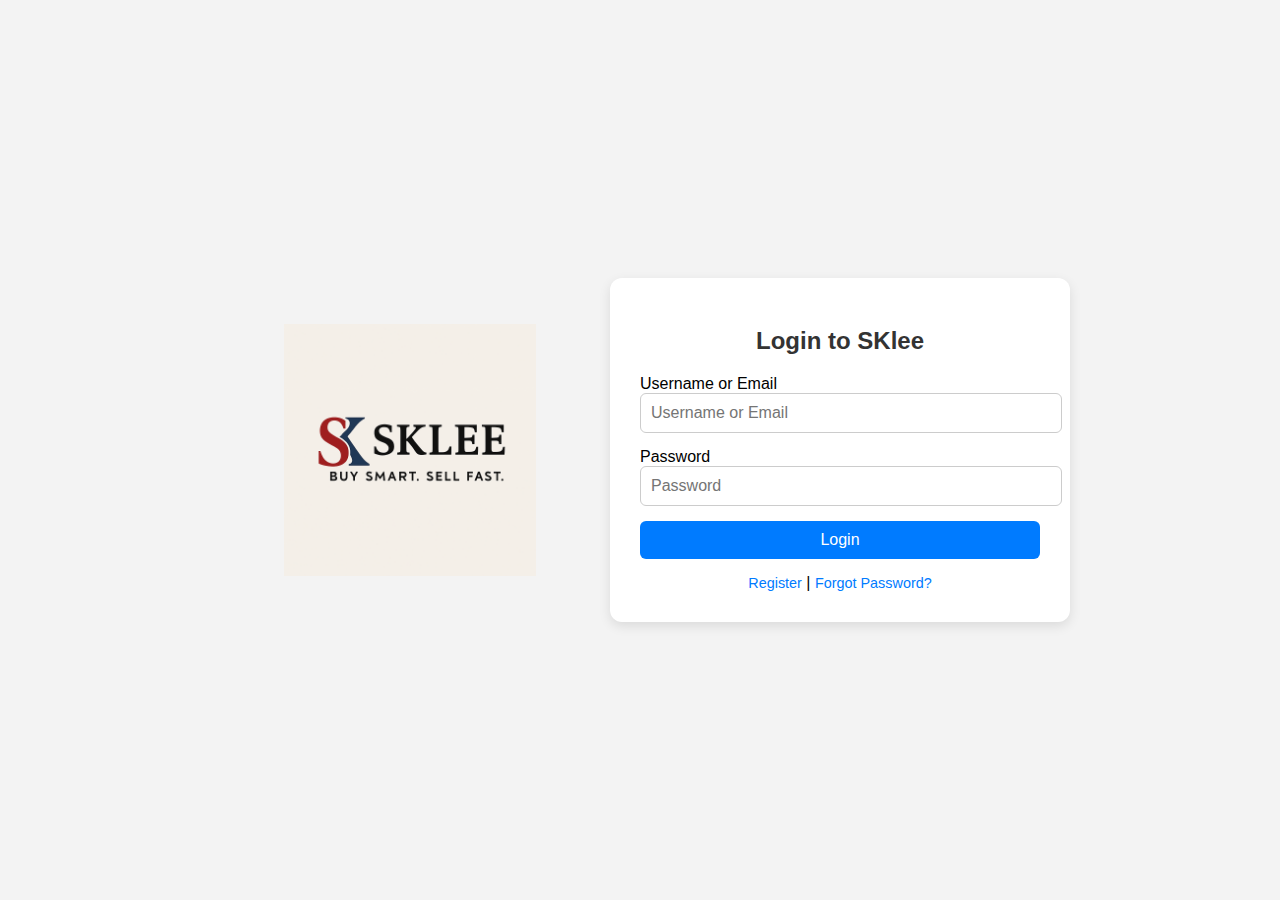
<file: index.html>
<!DOCTYPE html>
<html lang="en">
<head>
    <meta charset="UTF-8">
    <title>Login - SKlee</title>
    <link rel="stylesheet" href="css/style.css">
</head>
<body>
    <div class="login-wrapper">
        <!-- Left Logo Section -->
        <div class="logo-section">
            <img src="assets/sklee_logo.png" alt="SKlee Logo">
        </div>

        <!-- Right Login Form Section -->
        <div class="form-container">
            <h2>Login to SKlee</h2>

            <!-- Flash messages placeholder (static version) -->
            <div class="flash-messages">
                <!-- This would be populated by Flask in a real application -->
                <!-- <p class="flash success">Registration successful!</p> -->
                <!-- <p class="flash danger">Invalid credentials</p> -->
            </div>

            <form method="POST" action="#">
                <!-- CSRF token would go here in Flask -->

                <label for="username_or_email">Username or Email</label>
                <input type="text" id="username_or_email" name="username_or_email" class="form-control" placeholder="Username or Email">

                <label for="password">Password</label>
                <input type="password" id="password" name="password" class="form-control" placeholder="Password">

                <button type="submit" class="btn">Login</button>

                <div class="links">
                    <a href="register.html">Register</a> |
                    <a href="#">Forgot Password?</a>
                </div>
            </form>
        </div>
    </div>
</body>
</html>
</file>
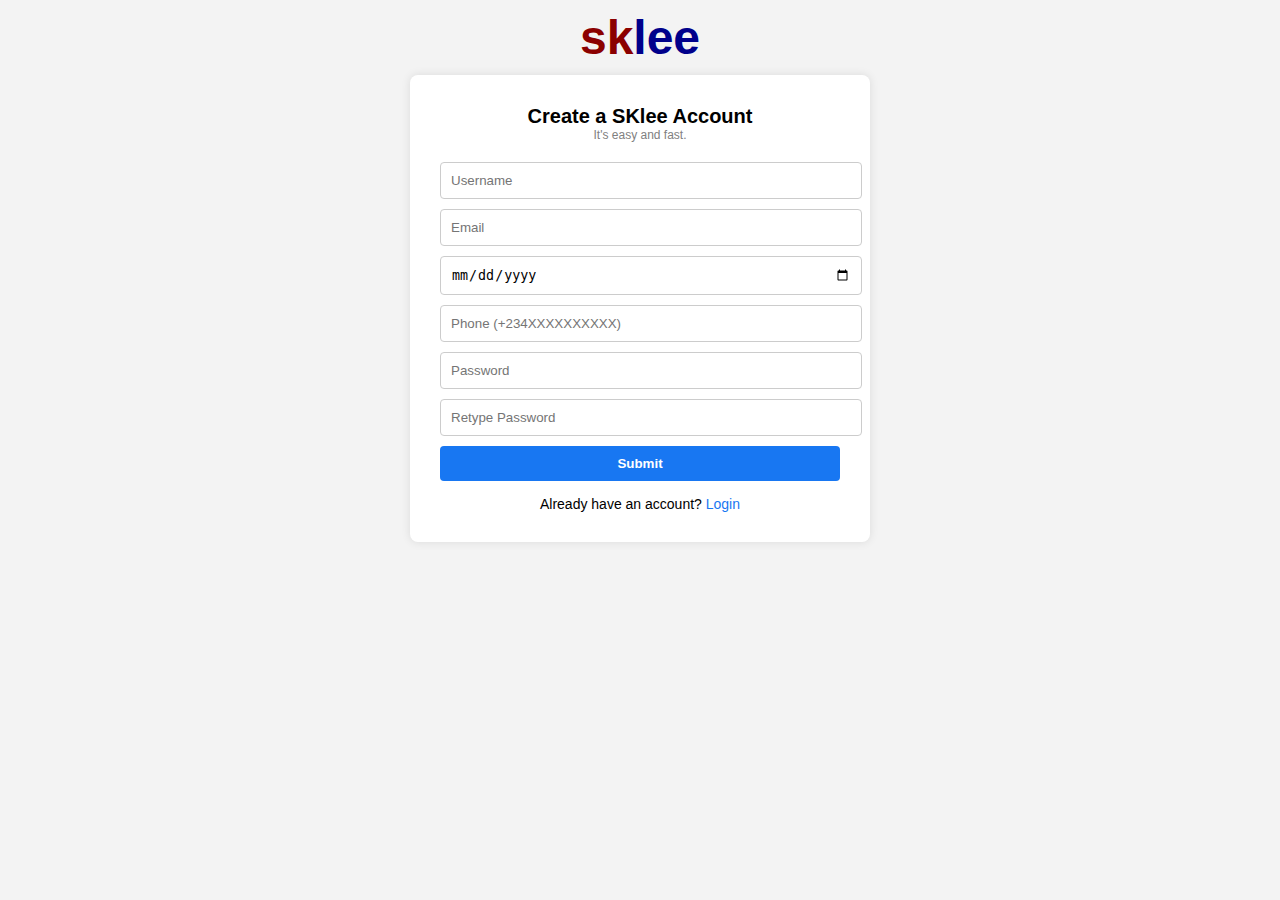
<file: register.html>
<!DOCTYPE html>
<html lang="en">
<head>
    <meta charset="UTF-8" />
    <title>Register | SKlee</title>
    <link rel="stylesheet" href="css/register.css" />
</head>
<body>
    <!-- Moved logo OUTSIDE container and above form -->
    <div class="logo">
        <span class="sk">sk</span><span class="lee">lee</span>
    </div>

    <div class="register-wrapper">
        <div class="register-title">Create a SKlee Account</div>
        <div class="sub-title">It's easy and fast.</div>
        <form method="POST" action="#">
            <!-- CSRF token would go here in Flask -->

            <input type="text" name="username" placeholder="Username" class="">
            <div class="error-text"></div>

            <input type="email" name="email" placeholder="Email" class="">
            <div class="error-text"></div>

            <input type="date" name="dob" placeholder="Date of Birth" class="">
            <div class="error-text"></div>

            <input type="tel" name="phone" placeholder="Phone (+234XXXXXXXXXX)" class="">
            <div class="error-text"></div>

            <input type="password" name="password" placeholder="Password" class="">
            <div class="error-text"></div>

            <input type="password" name="confirm_password" placeholder="Retype Password" class="">
            <div class="error-text"></div>

            <button type="submit" class="submit-btn">Submit</button>
        </form>

        <div class="login-link">
            Already have an account? <a href="index.html">Login</a>
        </div>
    </div>
</body>
</html>
</file>
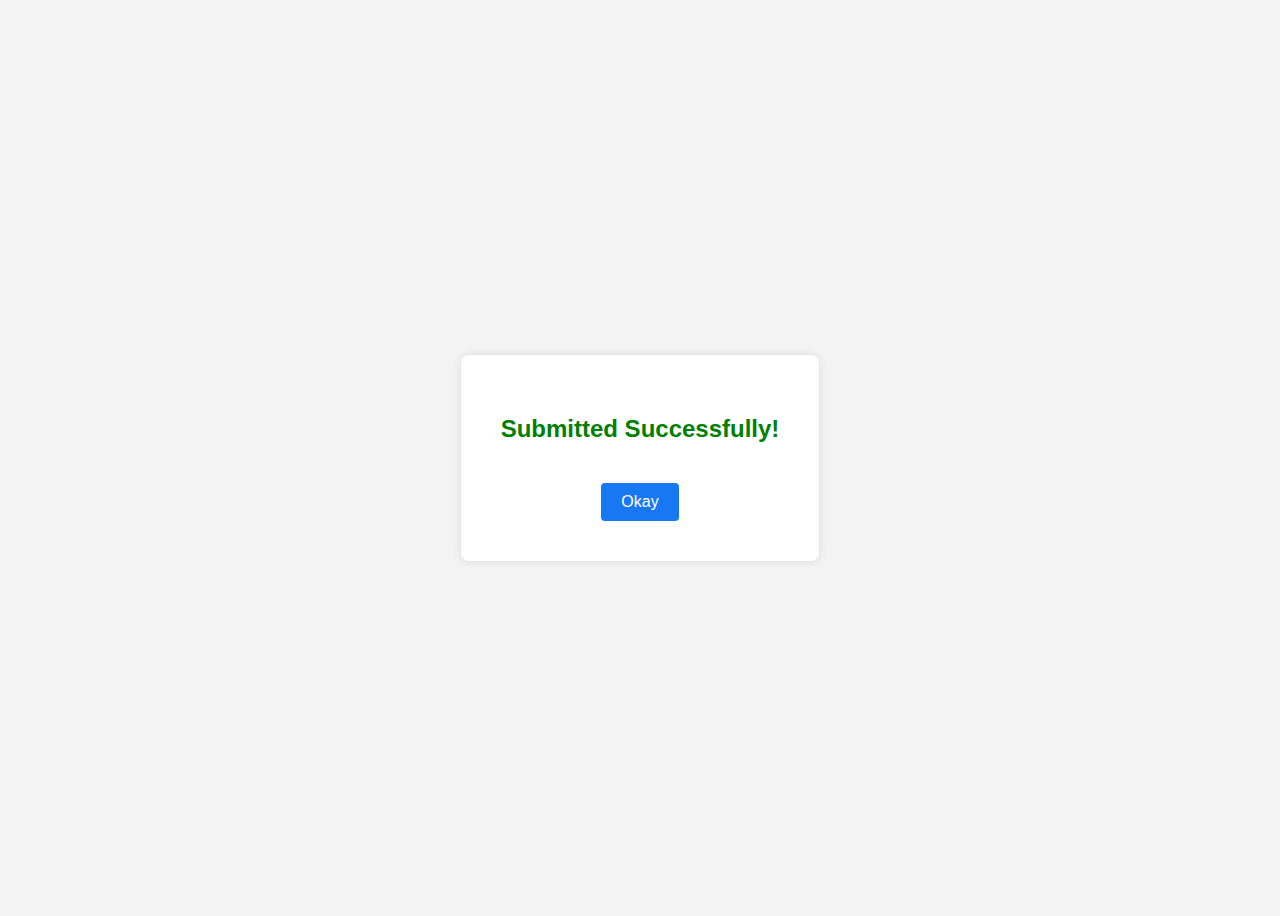
<file: register_success.html>
<!-- templates/register_success.html -->
<!DOCTYPE html>
<html lang="en">
<head>
    <meta charset="UTF-8">
    <title>Registered</title>
    <style>
        body {
            background-color: #f3f3f3;
            font-family: Arial, sans-serif;
            display: flex;
            justify-content: center;
            align-items: center;
            height: 100vh;
        }

        .success-box {
            background: white;
            padding: 40px;
            border-radius: 8px;
            text-align: center;
            box-shadow: 0 0 10px rgba(0,0,0,0.1);
        }

        .success-box h2 {
            color: green;
        }

        .success-box a {
            display: inline-block;
            margin-top: 20px;
            background: #1877f2;
            color: white;
            padding: 10px 20px;
            text-decoration: none;
            border-radius: 4px;
        }
    </style>
</head>
<body>
    <div class="success-box">
        <h2>Submitted Successfully!</h2>
        <a href="{{ url_for('login') }}">Okay</a>
    </div>
</body>
</html>
</file>
<file: css/style.css>
body {
    margin: 0;
    padding: 0;
    background-color: #f3f3f3;
    font-family: Arial, sans-serif;
}

.login-wrapper {
    display: flex;
    align-items: center;
    justify-content: center;
    height: 100vh;
    background-color: #f3f3f3;
    max-width: 900px;
    margin: 0 auto;
}

.logo-section {
    flex: 0 0 40%;
    display: flex;
    justify-content: center;
    align-items: center;
    padding: 20px;
}

.logo-section img {
    max-width: 70%;
    height: auto;
}

.form-container {
    flex: 0 0 60%;
    max-width: 400px;
    background-color: white;
    padding: 30px;
    border-radius: 12px;
    box-shadow: 0 4px 12px rgba(0, 0, 0, 0.1);
}

.form-container h2 {
    text-align: center;
    margin-bottom: 20px;
    color: #333;
}

.form-control {
    width: 100%;
    padding: 10px;
    margin-bottom: 15px;
    border-radius: 6px;
    border: 1px solid #ccc;
    font-size: 16px;
}

.btn {
    width: 100%;
    padding: 10px;
    background-color: #007bff;
    color: white;
    border: none;
    border-radius: 6px;
    font-size: 16px;
    cursor: pointer;
}

.btn:hover {
    background-color: #0056b3;
}

.flash-messages {
    margin-bottom: 15px;
}

.flash {
    padding: 10px;
    border-radius: 4px;
    margin-bottom: 10px;
    text-align: center;
}

.flash.success {
    background-color: #d4edda;
    color: #155724;
    border: 1px solid #c3e6cb;
}

.flash.danger {
    background-color: #f8d7da;
    color: #721c24;
    border: 1px solid #f5c6cb;
}

.links {
    text-align: center;
    margin-top: 15px;
}

.links a {
    font-size: 0.9em;
    color: #007bff;
    text-decoration: none;
}

.links a:hover {
    text-decoration: underline;
}
</file>
<file: css/register.css>
/* static/register.css */
body {
    background-color: #f3f3f3;
    margin: 0;
    font-family: Arial, sans-serif;
}

.register-wrapper {
    max-width: 400px;
    margin: 60px auto;
    background: white;
    padding: 30px;
    border-radius: 8px;
    box-shadow: 0 0 10px rgba(0,0,0,0.1);
}

.logo {
    text-align: center;
    font-size: 48px;  /* bigger font */
    margin: 10px 0 10px 0;
}

.logo .sk {
    color: darkred;
    font-weight: bold;
}

.logo .lee {
    color: darkblue;
    font-weight: bold;
}

.register-wrapper {
    margin-top: 10px;  /* or even 5px if you want it closer */
}

.register-title {
    text-align: center;
    font-size: 20px;
    font-weight: bold;
    color: black;
}

.sub-title {
    text-align: center;
    font-size: 12px;
    color: gray;
    margin-bottom: 20px;
}

form input {
    width: 100%;
    padding: 10px;
    margin-bottom: 10px;
    border: 1px solid #ccc;
    border-radius: 4px;
}

form input.error {
    border-color: red;
}

.error-text {
    color: red;
    font-size: 12px;
}

.submit-btn {
    width: 100%;
    padding: 10px;
    background-color: #1877f2;
    border: none;
    color: white;
    border-radius: 4px;
    font-weight: bold;
    cursor: pointer;
}

.login-link {
    text-align: center;
    margin-top: 15px;
    font-size: 14px;
}

.login-link a {
    color: #1877f2;
    text-decoration: none;
}
</file>
